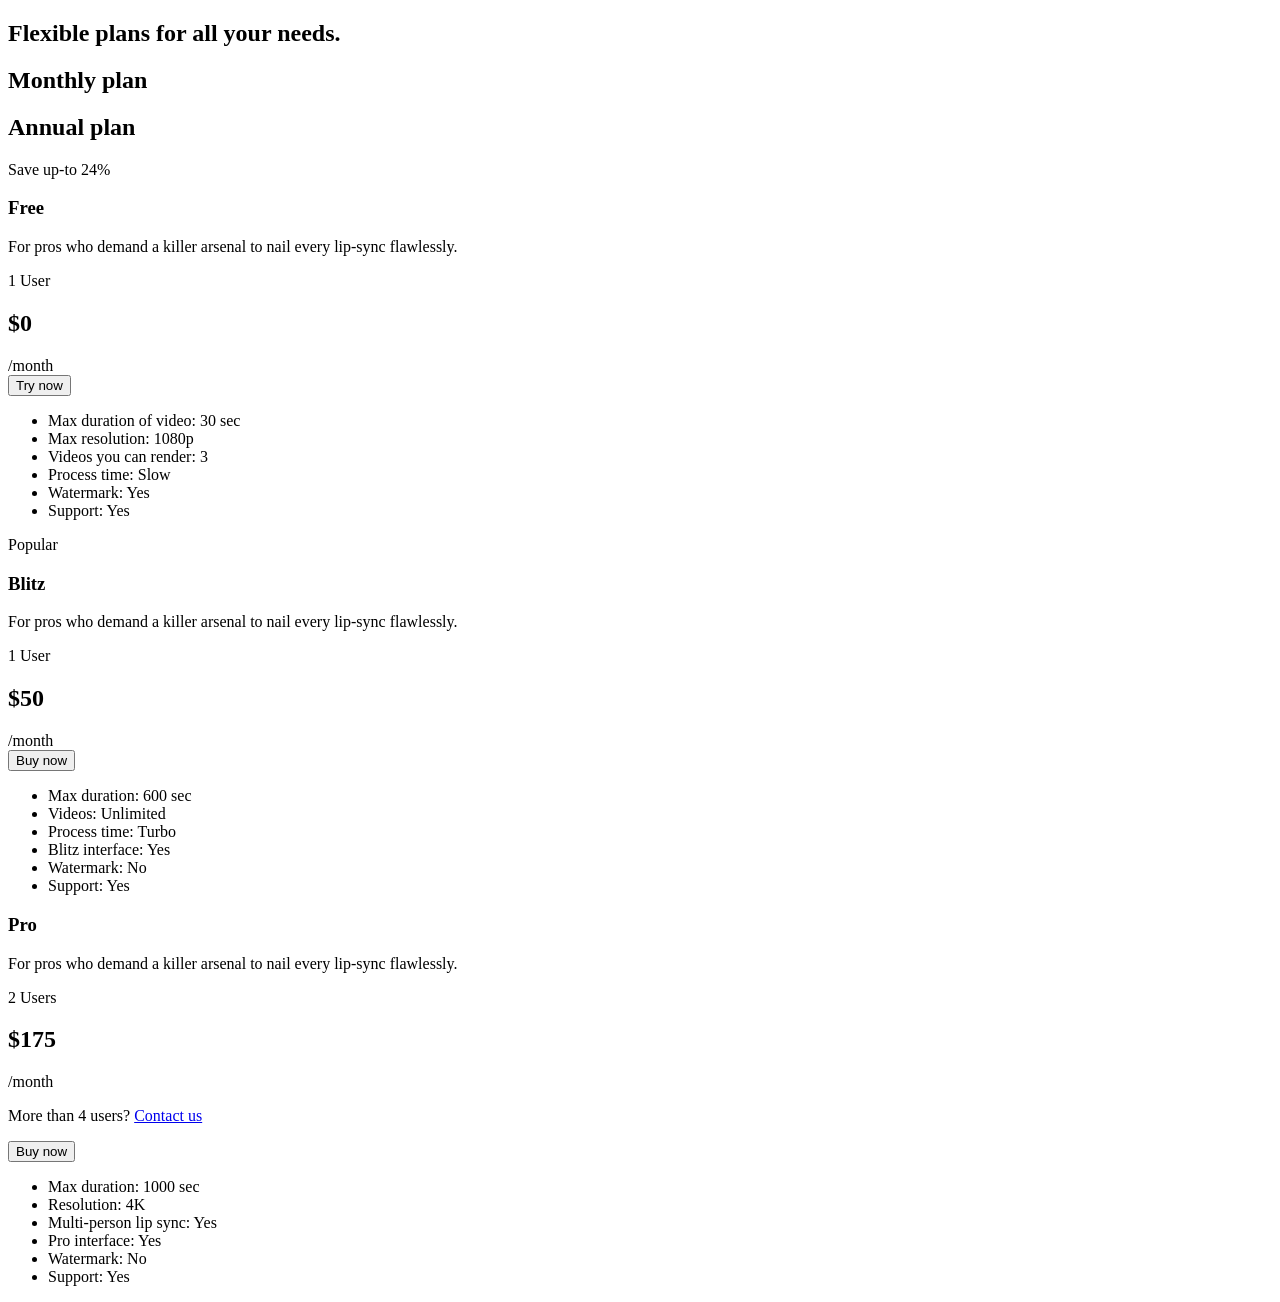
<file: testcards.html>
<!DOCTYPE html>
<html lang="en">
<head>
    <meta charset="UTF-8">
    <meta name="viewport" content="width=device-width, initial-scale=1.0">
    <title>Document</title>
</head>
<body>
    <section class="container8">
    <div>
        <h2 class="section2-heading">
            Flexible plans for all your needs.
        </h2>
    </div>
    
    <div class="pricing">
        <!-- Monthly/Annual Toggle -->
        <div class="header-price">
            <div class="plan onclick-text active">
                <h2>Monthly plan</h2>
            </div>
            <div class="plan onclick-text">
                <h2>Annual plan</h2>
                <p>Save up-to 24%</p>
            </div>
        </div>
        
        <!-- Pricing Cards -->
        <div class="pricing-cards">
            
            <!-- Free Card -->
            <div class="pricing-card free">
                <div class="card-top">
                    <h3>Free</h3>
                    <p class="desc">
                        For pros who demand a killer arsenal to nail every lip-sync flawlessly.
                    </p>
                    <span class="badge">1 User</span>
                    <div class="price">
                        <h2>$0</h2>
                        <span>/month</span>
                    </div>
                    <button class="btn primary">Try now</button>
                </div>
                <div class="card-bottom">
                    <ul>
                        <li>Max duration of video: 30 sec</li>
                        <li>Max resolution: 1080p</li>
                        <li>Videos you can render: 3</li>
                        <li>Process time: Slow</li>
                        <li>Watermark: Yes</li>
                        <li>Support: Yes</li>
                    </ul>
                </div>
            </div>
            
            <!-- Blitz Card (Popular) -->
            <div class="pricing-card popular">
                <span class="popular-badge">Popular</span>
                <div class="card-top">
                    <h3>Blitz</h3>
                    <p class="desc">For pros who demand a killer arsenal to nail every lip-sync flawlessly.</p>
                    <span class="badge">1 User</span>
                    <div class="price">
                        <h2>$50</h2>
                        <span>/month</span>
                    </div>
                    <button class="btn primary">Buy now</button>
                </div>
                <div class="card-bottom">
                    <ul>
                        <li>Max duration: 600 sec</li>
                        <li>Videos: Unlimited</li>
                        <li>Process time: Turbo</li>
                        <li>Blitz interface: Yes</li>
                        <li>Watermark: No</li>
                        <li>Support: Yes</li>
                    </ul>
                </div>
            </div>
            
            <!-- Pro Card -->
            <div class="pricing-card dark">
                <div class="card-top">
                    <h3>Pro</h3>
                    <p class="desc">For pros who demand a killer arsenal to nail every lip-sync flawlessly.</p>
                    <span class="badge">2 Users</span>
                    <div class="price">
                        <h2>$175</h2>
                        <span>/month</span>
                    </div>
                    <p class="note">More than 4 users? <a href="#">Contact us</a></p>
                    <button class="btn primary">Buy now</button>
                </div>
                <div class="card-bottom">
                    <ul>
                        <li>Max duration: 1000 sec</li>
                        <li>Resolution: 4K</li>
                        <li>Multi-person lip sync: Yes</li>
                        <li>Pro interface: Yes</li>
                        <li>Watermark: No</li>
                        <li>Support: Yes</li>
                    </ul>
                </div>
            </div>
            
        </div>
    </div>
</section>
</body>
</html>
</file>
